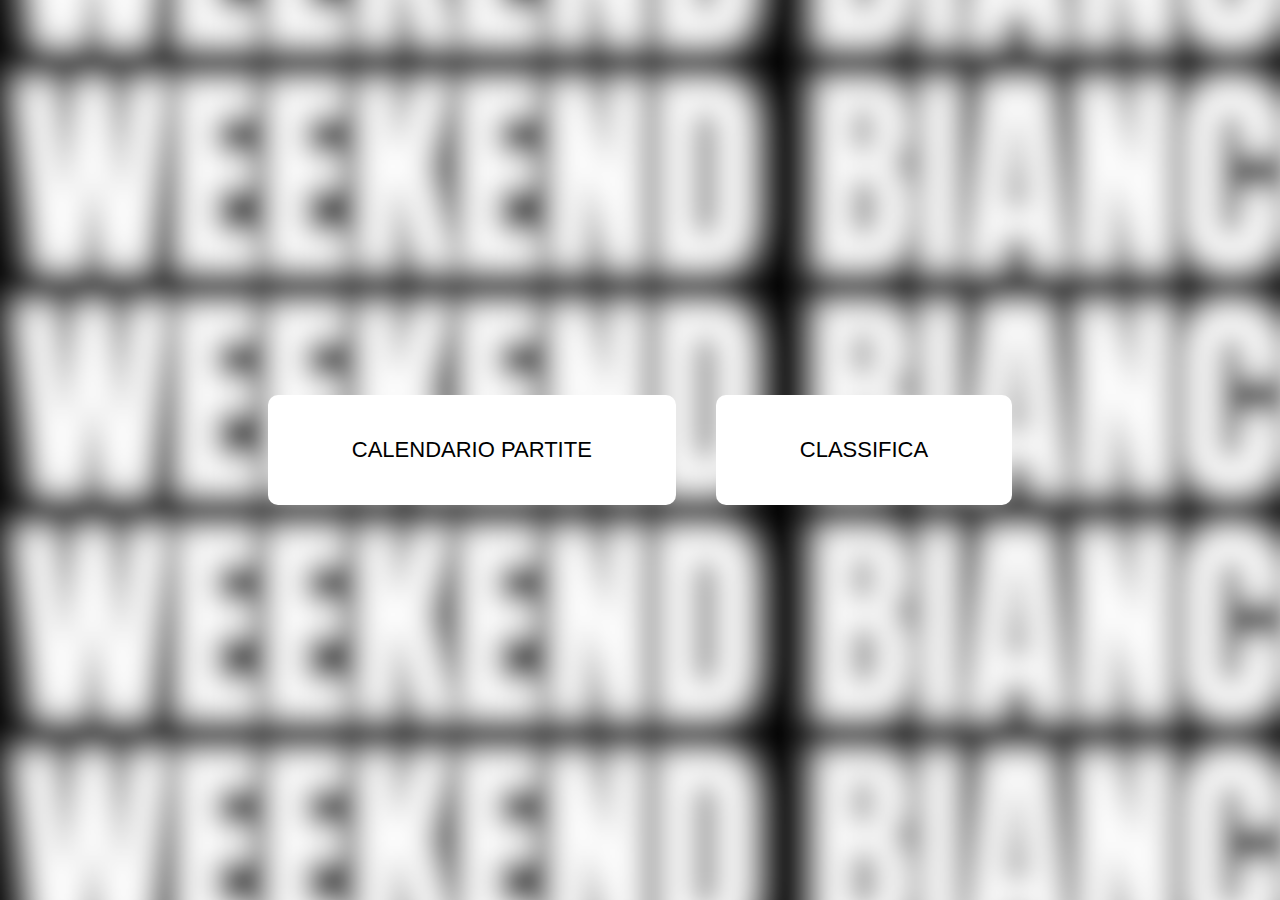
<file: index.html>
<!DOCTYPE html>
<html>
<head>
  <meta charset="UTF-8">
  <title>Calendario Savona Rugby</title>
  <link rel="stylesheet" href="events.css">
 
</head>
<body>


<div class="center-page">
	<div class="buttons">
		<a class="btn" 
			href="Calendario.html"
			title="Scopri il calendario">Calendario partite</a>
	</div>
	
	<div class="buttons">	
		<a class="btn" 
			href="Classifica.html"
			title="Scopri la classifica">Classifica</a>
	</div>
</div>


</body>
</html>
</file>
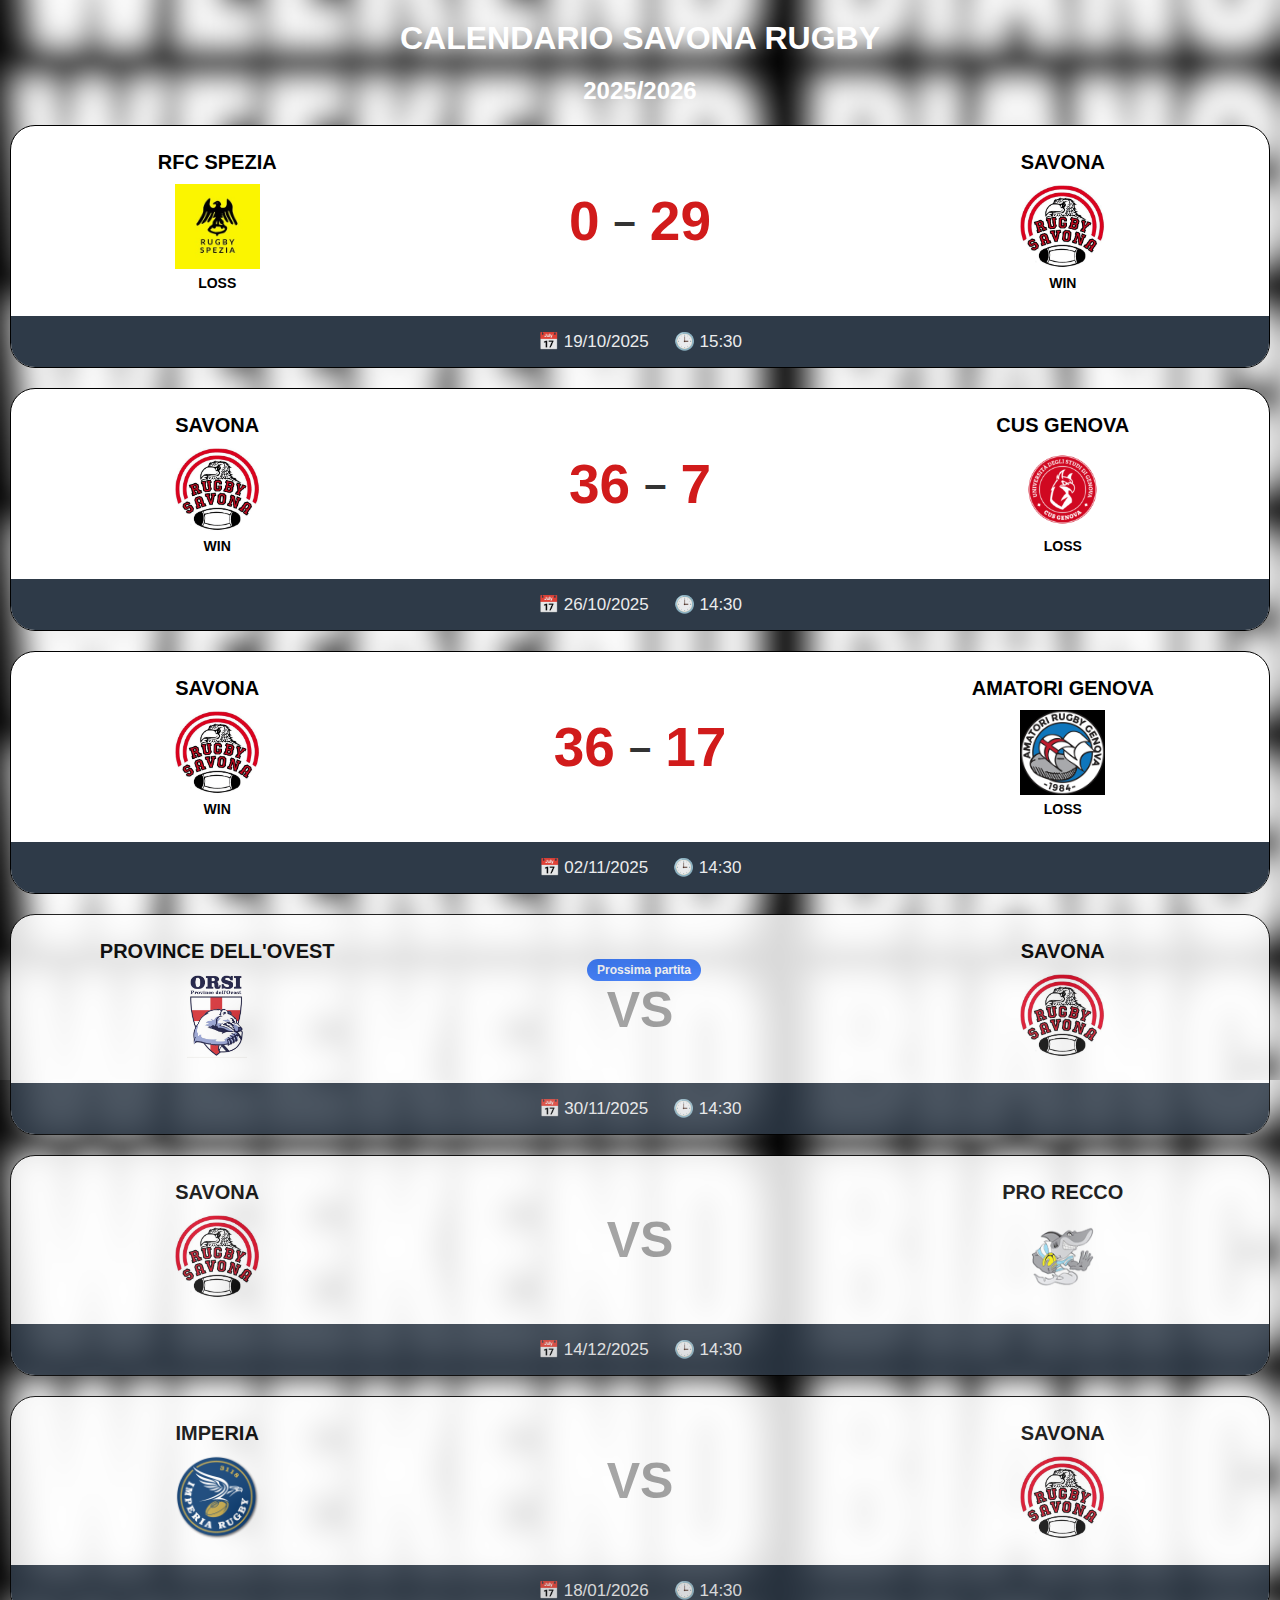
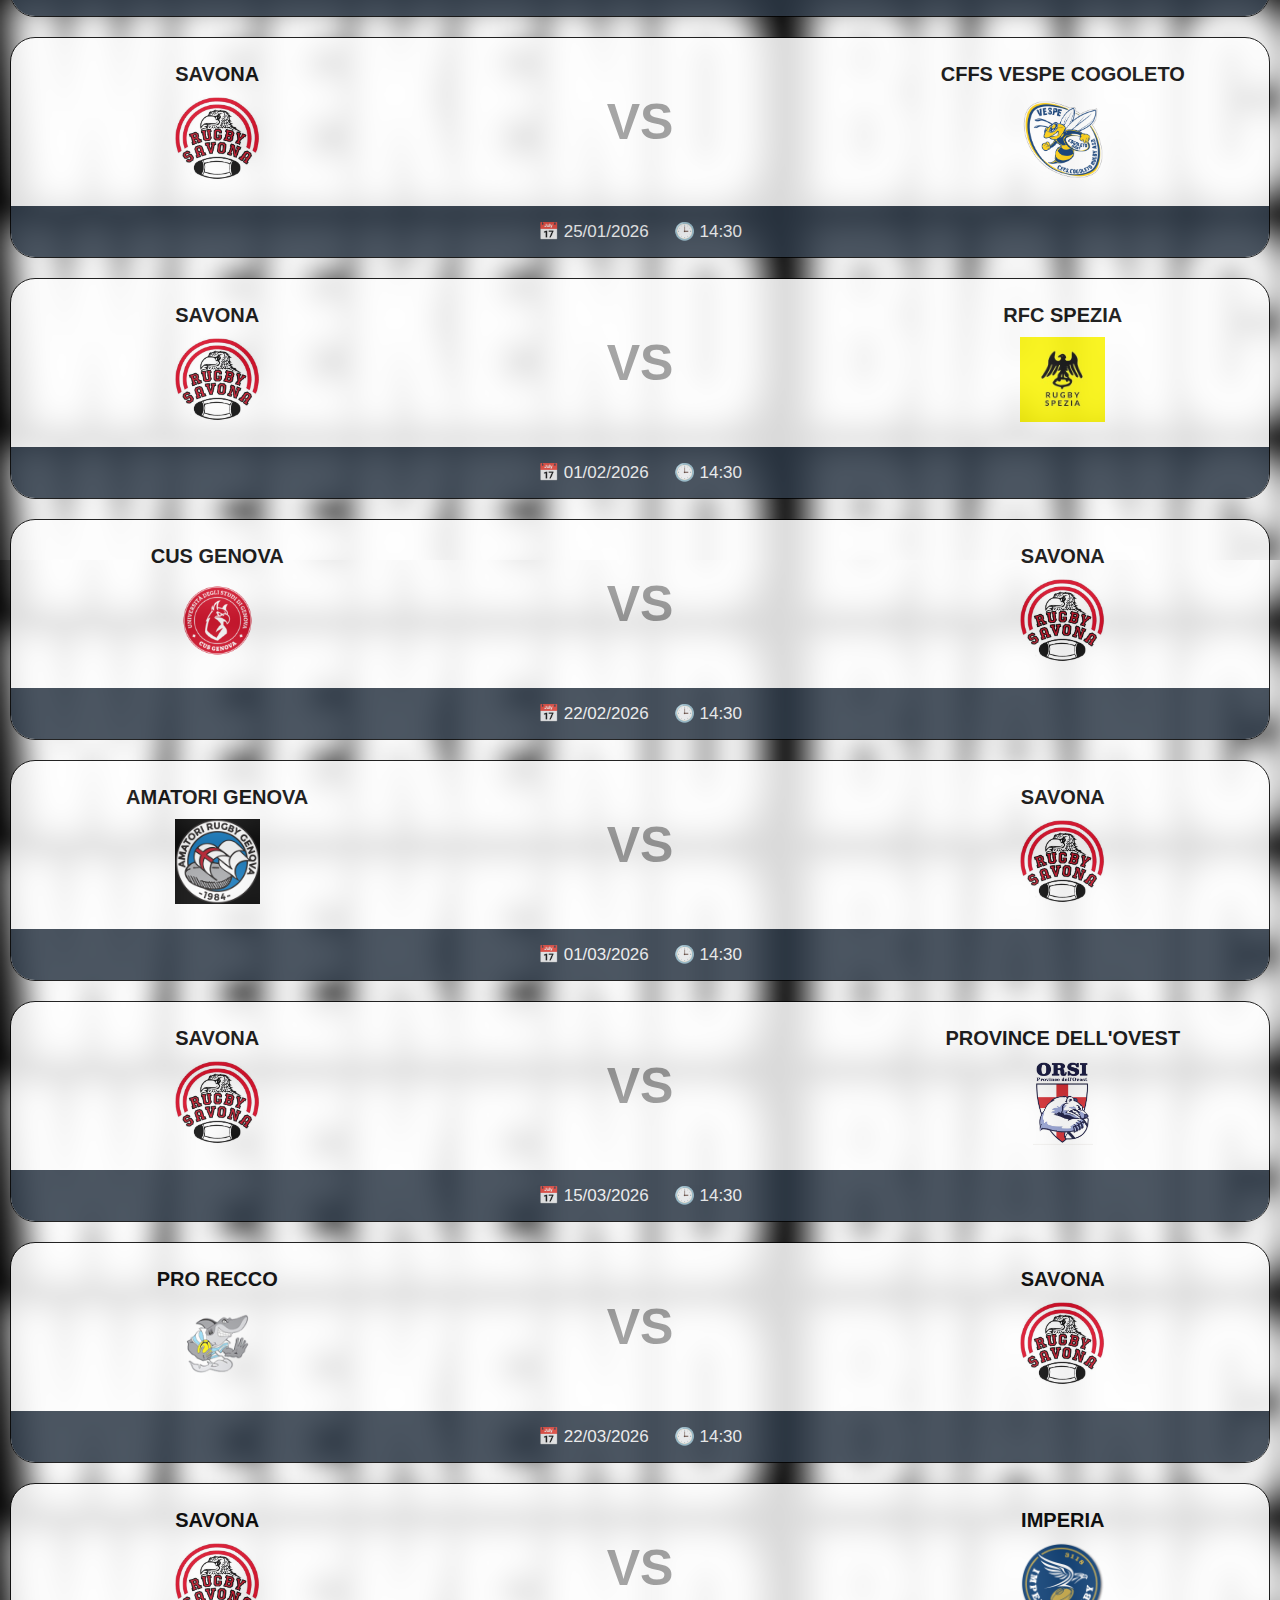
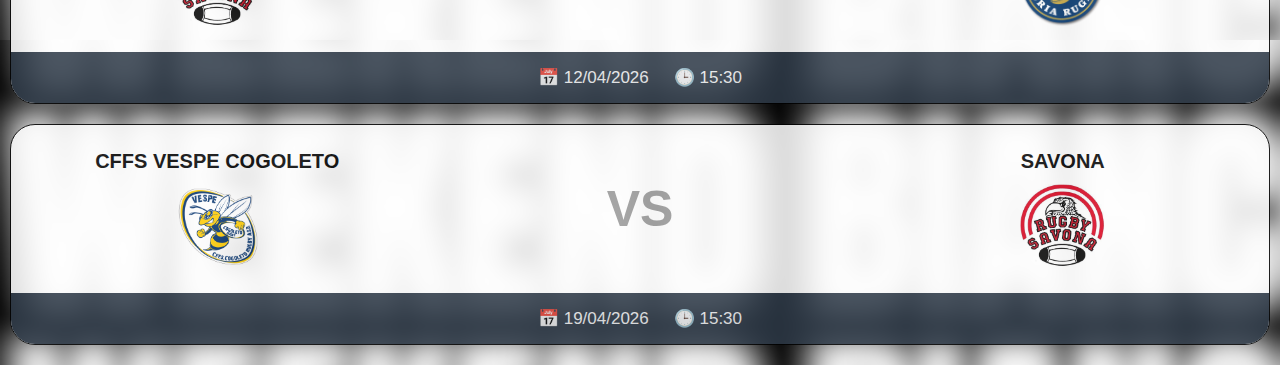
<file: Calendario.html>
<!DOCTYPE html>
<html>
<head>
  <meta charset="UTF-8">
  <title>Calendario Savona Rugby</title>
  <link rel="stylesheet" href="events.css">
</head>
<body>

<h1 style="text-align:center;margin:20px 0; color:white">CALENDARIO SAVONA RUGBY</h1>
<h2 style="text-align:center;margin:20px 0; color:white">2025/2026</h2>
<div id="matches"></div>

<script src="calendario.js"></script>
</body>
</html>
</file>
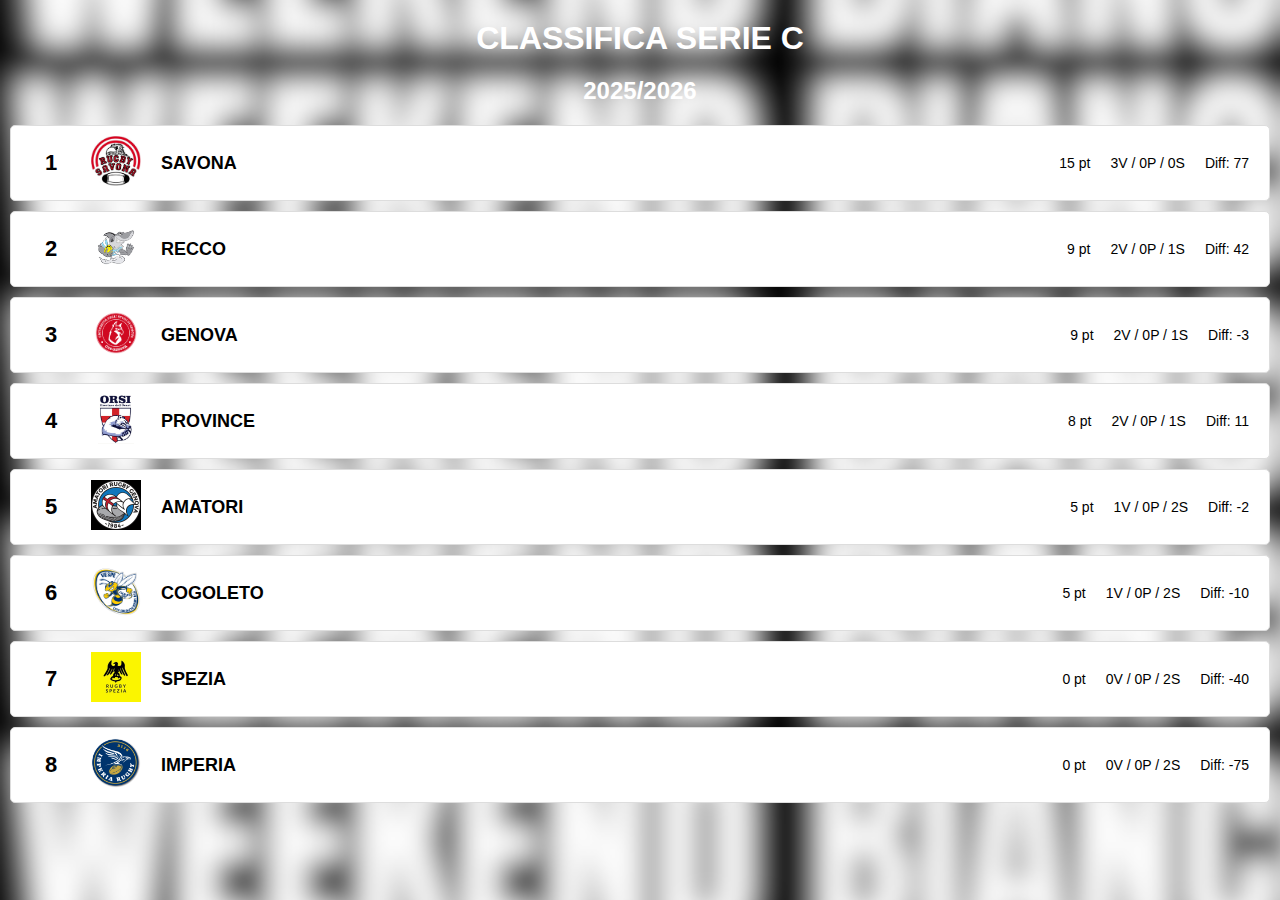
<file: Classifica.html>
<!DOCTYPE html>
<html>
<head>
  <meta charset="UTF-8">
  <title>Classifica 2025/2026</title>
  <link rel="stylesheet" href="events.css">
</head>
<body>

<h1 style="text-align:center;margin:20px 0; color:white">CLASSIFICA SERIE C</h1>
<h2 style="text-align:center;margin:20px 0; color:white">2025/2026</h2>
<div id="classifica"></div>

<script src="classifica.js"></script>
</body>
</html>
</file>
<file: events.css>
/* ===== RESET ===== */
*{margin:0;
	padding:0;box-sizing:border-box;font-family:Arial,Helvetica,sans-serif}

/* ==== IMPOSTO LO SFONDO ====*/
body{
	background-image: url("Sfondo_2.png");
}

/* ===== CARD ===== */
.match-card{
	background:#fff;
	border-radius:25px;
	overflow:hidden;
	margin:20px 10px;
	border:1px solid #000;
	transition:.2s
}
.match-card:hover{
	transform:scale(1.01);
	box-shadow:0 4px 14px rgba(0,0,0,.15);
	background-color: #add8e6;
	color: white;
	
}

/* ===== MAIN ===== */
.match-main{
	display:flex;
	justify-content:space-between;
	align-items:center;
	padding:25px
}

/* ===== TEAM ===== */
.team{
	width:30%;
	display:flex;
	flex-direction:column;
	align-items:center;
	text-align:center
}
.team .name{
	font-size:20px;
	font-weight:700;
	color:#000000;
	margin-bottom:10px
}
.team .result{
	margin-top:6px;
	font-size:14px;
	font-weight:bold;
	text-transform:uppercase
}
.result.VINCENTE{
	font-size: 20px;
	color:#d11b1b
}
.result.PERDENTE{
	font-size: 20px;
	color:#555
}
.result.PAREGGIO{
	font-size: 20px;
	color:#777
}

/* ===== LOGOS ===== */
.team img{
	width:85px;
	height:85px;
	object-fit:contain
}

/* ===== SCORE ===== */
.score{
	display:flex;
	align-items:center;
	gap:14px;
	font-size:55px;
	font-weight:800;
	color:#d11b1b
}
.score .dash{
	font-size:40px;
	color:#333
}

/* ===== VS ===== */
.score .versus{
	font-size:50px;
	font-weight:800;
	opacity:.5;
	color:#333
}

/* ===== FUTURE ===== */
.center-block{
    display: flex;
    flex-direction: column;
    align-items: center;
    justify-content: center;
}
.future-match{
	opacity:.85
}
.future-badge{
	background:#3578ff;
	color:#fff;
	padding:4px 10px;
	border-radius:12px;
	font-size:12px;
	margin-left:8px;
	font-weight:bold;
	display:flex;
	justify-content: center;
}

/* ===== FOOTER ===== */
.match-footer{
	background:#2e3a48;
	color:#fff;
	padding:15px 25px;
	display:flex;
	justify-content: center;
	gap:25px;
	font-size:17px
}
.match-footer .item{
	opacity:.9;
	display:flex;
	align-items:right;
	text-align:center;
}
.match-footer .recap{
	margin-left:auto;
	font-weight:bold;
	opacity:.8;
	text-transform:uppercase
}

@media (max-width: 600px) {
	.match-main{
	  flex-direction:column;
	  gap:20px
	}
    .team{
	  width:100%
	}
    .score{
	  font-size:45px
	}
	.button-container{
		flex-direction:column;
		gap: 20px;
	}
    .buttons {
    	flex-direction: column;
   	 	gap: 30px;
    	padding: 40px;
    }
    .btn {
    	font-size: 20px;
    	text-align: center;
    }
 	.classifica-row .extra {
  		display: none;
	}  
}


/* ==== PAGINA INIZIALE ====*/
.center-page {
    height: 100vh;
    display: flex;
    justify-content: center;
    align-items: center;
}

.button-container{
	display: flex;
    justify-content: center;
    align-items: center;
    gap: 40px;
}

.buttons {
    display: flex;
    gap: 40px;
    padding: 30px 60px;
    background-color: white;
    border-radius: 10px;
	margin: 20px;
}

.btn {
    font-size: 22px;
    padding: 12px 24px;
    text-decoration: none;
    color: black;
    text-transform: uppercase;
}

.buttons:hover{
	background-color:#f44336;
    color: white;
}


/* ===== CLASSIFICA ===== */
.classifica-row {
	background: #ffffff;
	border: 1px solid #ddd;
	border-radius: 5px;
	padding: 10px 20px;
	display: flex;
	align-items: center;
	margin: 10px 10px;
	gap: 20px;
	transition: 0.2s;
}

.classifica-row:hover {
	transform: scale(1.01);
	box-shadow: 0 4px 10px rgba(0,0,0,0.1);
	background-color: #add8e6;
	color: white;
}

.classifica-row .posizione {
	font-size: 22px;
	font-weight: bold;
	width: 40px;
	text-align: center;
}

.classifica-row .logo img {
	width: 50px;
	height: 50px;
	object-fit: contain;
}

.classifica-row .squadra {
	flex: 1;
	font-size: 18px;
	font-weight: 600;
}

.classifica-row .dati {
	font-size: 14px;
}
</file>
